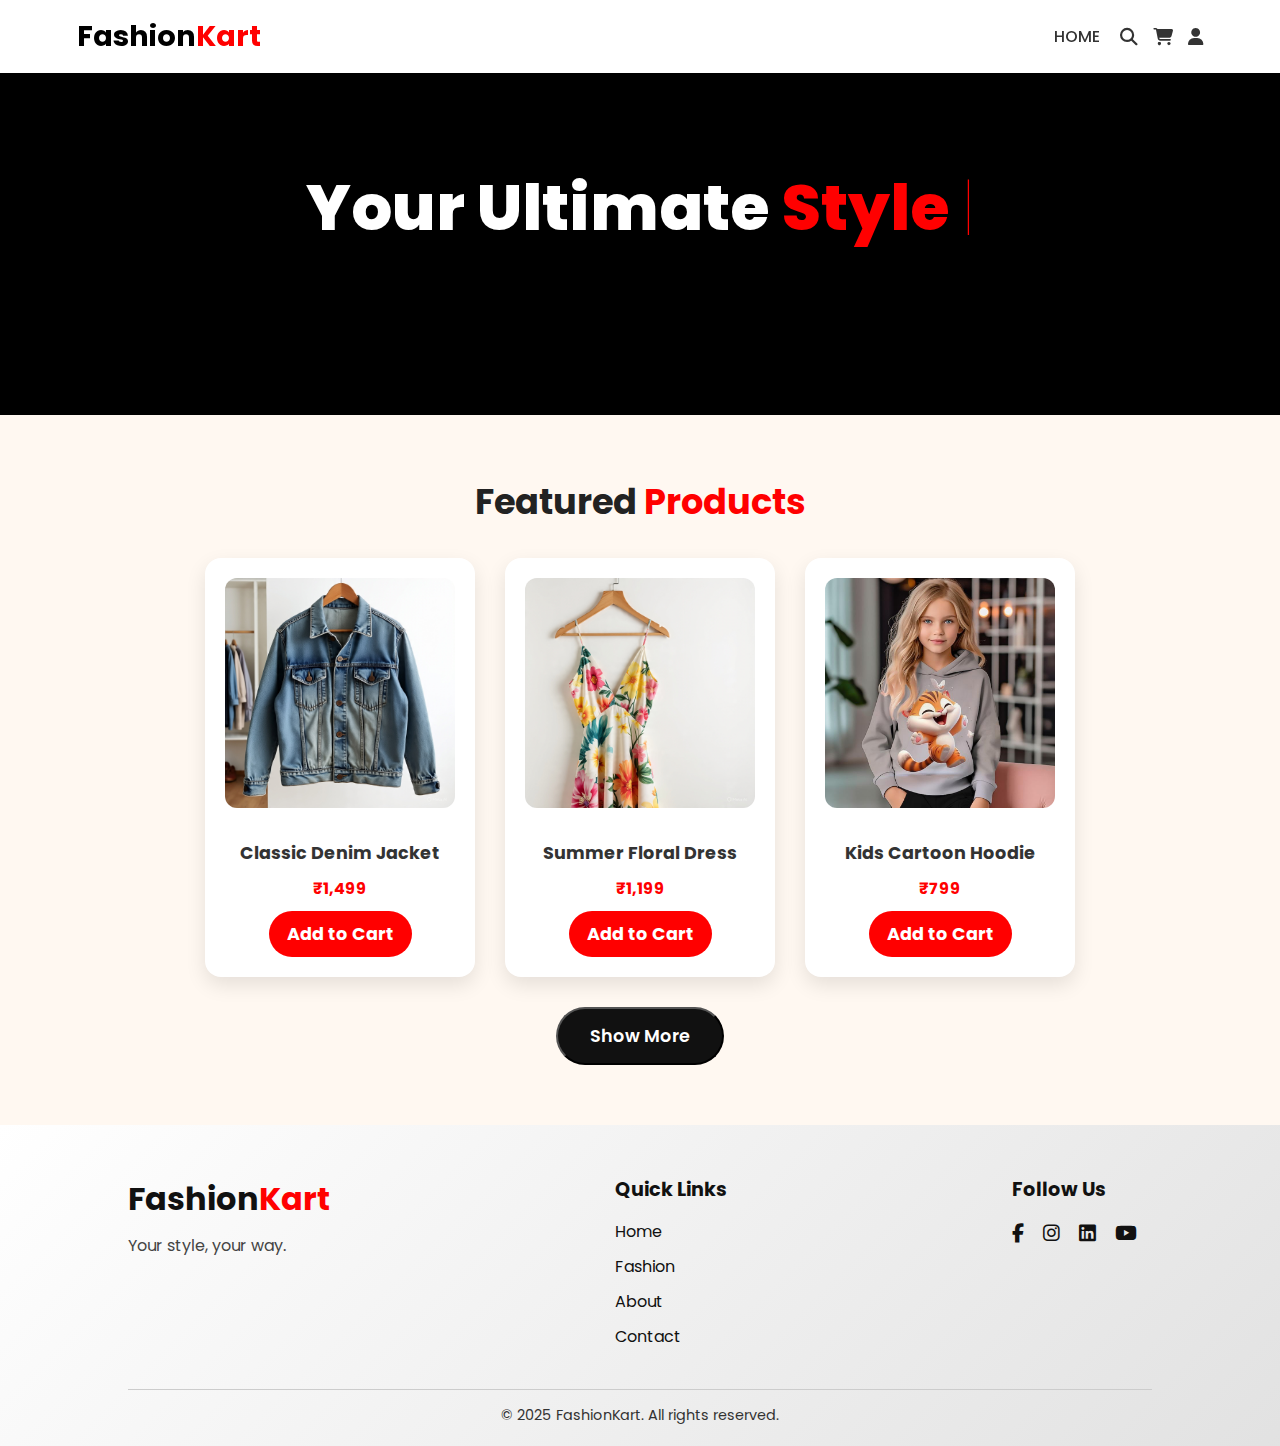
<file: kids.html>
<!DOCTYPE html>
<html lang="en">

<head>
  <meta charset="UTF-8">
  <meta name="viewport" content="width=device-width, initial-scale=1.0">
  <title>Category-Kids</title>
  <link rel="stylesheet" href="style.css">
  <link rel="preconnect" href="https://fonts.googleapis.com" />
  <link rel="preconnect" href="https://fonts.gstatic.com" crossorigin />
  <link href="https://fonts.googleapis.com/css2?family=Poppins:wght@400;600&display=swap" rel="stylesheet" />
  <link rel="stylesheet" href="https://cdnjs.cloudflare.com/ajax/libs/font-awesome/6.7.2/css/all.min.css"
    crossorigin="anonymous" referrerpolicy="no-referrer" />
</head>

<body>
  <!-- \\\\\\\\\\\\\\\\\\\\header\\\\\\\\\\\\\\\\\\\\\\\\\\\\\\\\\\\\\ -->
  <header>
    <nav class="navBar">
      <div class="logo">
        Fashion<span class="highlight">Kart</span>
      </div>

      <div class="hamburger" id="hamburger">
        <i class="fa-solid fa-bars"></i>
      </div>

      <div class="navItems" id="navItems">
        <ul>
          <li><a href="index.html">HOME</a></li>
          <!-- <li><a href="#">FASHION</a></li>
          <li><a href="#about">ABOUT</a></li>
          <li><a href="#contact">CONTACT</a></li> -->
        </ul>
        <div class="icons">
          <a href="#"><i class="fa-solid fa-magnifying-glass"></i></a>
          <a href="#"><i class="fa-solid fa-cart-shopping"></i></a>
          <a href="#"><i class="fa-solid fa-user"></i></a>
        </div>
      </div>



    </nav>
  </header>

  <div class="page2">

  
  <div class="page2">
    <h1>Your Ultimate <span class="highlight" id="typed-text"></span><span class="cursor">|</span></h1>
  </div>
</div>




<!-- Featured Products Section -->
<section class="products-section" id="product">
  <h2 class="section-title">Featured <span class="highlight">Products</span></h2>
  <div class="products-container">
    <!-- First Row -->
    <div class="product-card">
      <img src="images/jacket.jpg" alt="Product 1">
      <h3>Classic Denim Jacket</h3>
      <p class="price">₹1,499</p>
      <button class="btn">Add to Cart</button>
    </div>
    <div class="product-card">
      <img src="images/floral dress.jpg" alt="Product 2">
      <h3>Summer Floral Dress</h3>
      <p class="price">₹1,199</p>
      <button class="btn">Add to Cart</button>
    </div>
    <div class="product-card">
      <img src="images/hoodie.jpeg" alt="Product 3">
      <h3>Kids Cartoon Hoodie</h3>
      <p class="price">₹799</p>
      <button class="btn">Add to Cart</button>
    </div>

    <!-- Hidden Extra Products -->
    <div class="product-card extra-product hidden">
      <img src="images/shirt.jpg" alt="Product 4">
      <h3>Men’s Casual Shirt</h3>
      <p class="price">₹999</p>
      <button class="btn">Add to Cart</button>
    </div>
    <div class="product-card extra-product hidden">
      <img src="images/hand bag.jpg" alt="Product 5">
      <h3>Women’s Handbag</h3>
      <p class="price">₹1,899</p>
      <button class="btn">Add to Cart</button>
    </div>
    <div class="product-card extra-product hidden">
      <img src="images/track suit.jpg" alt="Product 6">
      <h3>Kids Track Suit</h3>
      <p class="price">₹849</p>
      <button class="btn">Add to Cart</button>
    </div>
    <div class="product-card extra-product hidden">
      <img src="images/track suit.jpg" alt="Product 6">
      <h3>Kids Track Suit</h3>
      <p class="price">₹849</p>
      <button class="btn">Add to Cart</button>
    </div>
    <div class="product-card extra-product hidden">
      <img src="images/track suit.jpg" alt="Product 6">
      <h3>Kids Track Suit</h3>
      <p class="price">₹849</p>
      <button class="btn">Add to Cart</button>
    </div>
  </div>

   <!-- Show More Button -->
  <div class="show-more-container">
    <button class="btn" id="showMoreBtn">Show More</button>
  </div>
</section>





  











<!-- this is footer for the website -->
 <footer class="footer">
  <div class="footer-container">
    <div class="footer-logo">
      <h2>Fashion<span class="highlight">Kart</span></h2>
      <p>Your style, your way.</p>
    </div>

    <div class="footer-links">
      <h3>Quick Links</h3>
      <ul>
        <li><a href="#">Home</a></li>
        <li><a href="#">Fashion</a></li>
        <li><a href="#">About</a></li>
        <li><a href="#">Contact</a></li>
      </ul>
    </div>

    <div class="footer-social">
      <h3>Follow Us</h3>
      <div class="social-icons">
        <a href="https://www.instagram.com/shine_it_uk?igsh=NGVlZG93OHN0bjhk"><i class="fa-brands fa-facebook-f"></i></a>
        <a href="https://www.instagram.com/shine_it_uk?igsh=NGVlZG93OHN0bjhk"><i class="fa-brands fa-instagram"></i></a>
        <a href="https://www.linkedin.com/in/ujjwal-kesharwani-4b2b10337?utm_source=share&utm_campaign=share_via&utm_content=profile&utm_medium=android_app"><i class="fa-brands fa-linkedin"></i></a>
        <a href="https://youtube.com/@artist_uk?si=6w11PHwt8Am4mYrt"><i class="fa-brands fa-youtube"></i></a>
      </div>
    </div>
  </div>

  <div class="footer-bottom">
    <p>&copy; 2025 FashionKart. All rights reserved.</p>
  </div>
</footer>





  <script src="script.js"></script>
  <script>
    const hamburger = document.getElementById('hamburger');
    const navItems = document.getElementById('navItems');
    hamburger.addEventListener('click', () => {
      navItems.classList.toggle('active');
    });
  </script>
</body>

</html>
</file>
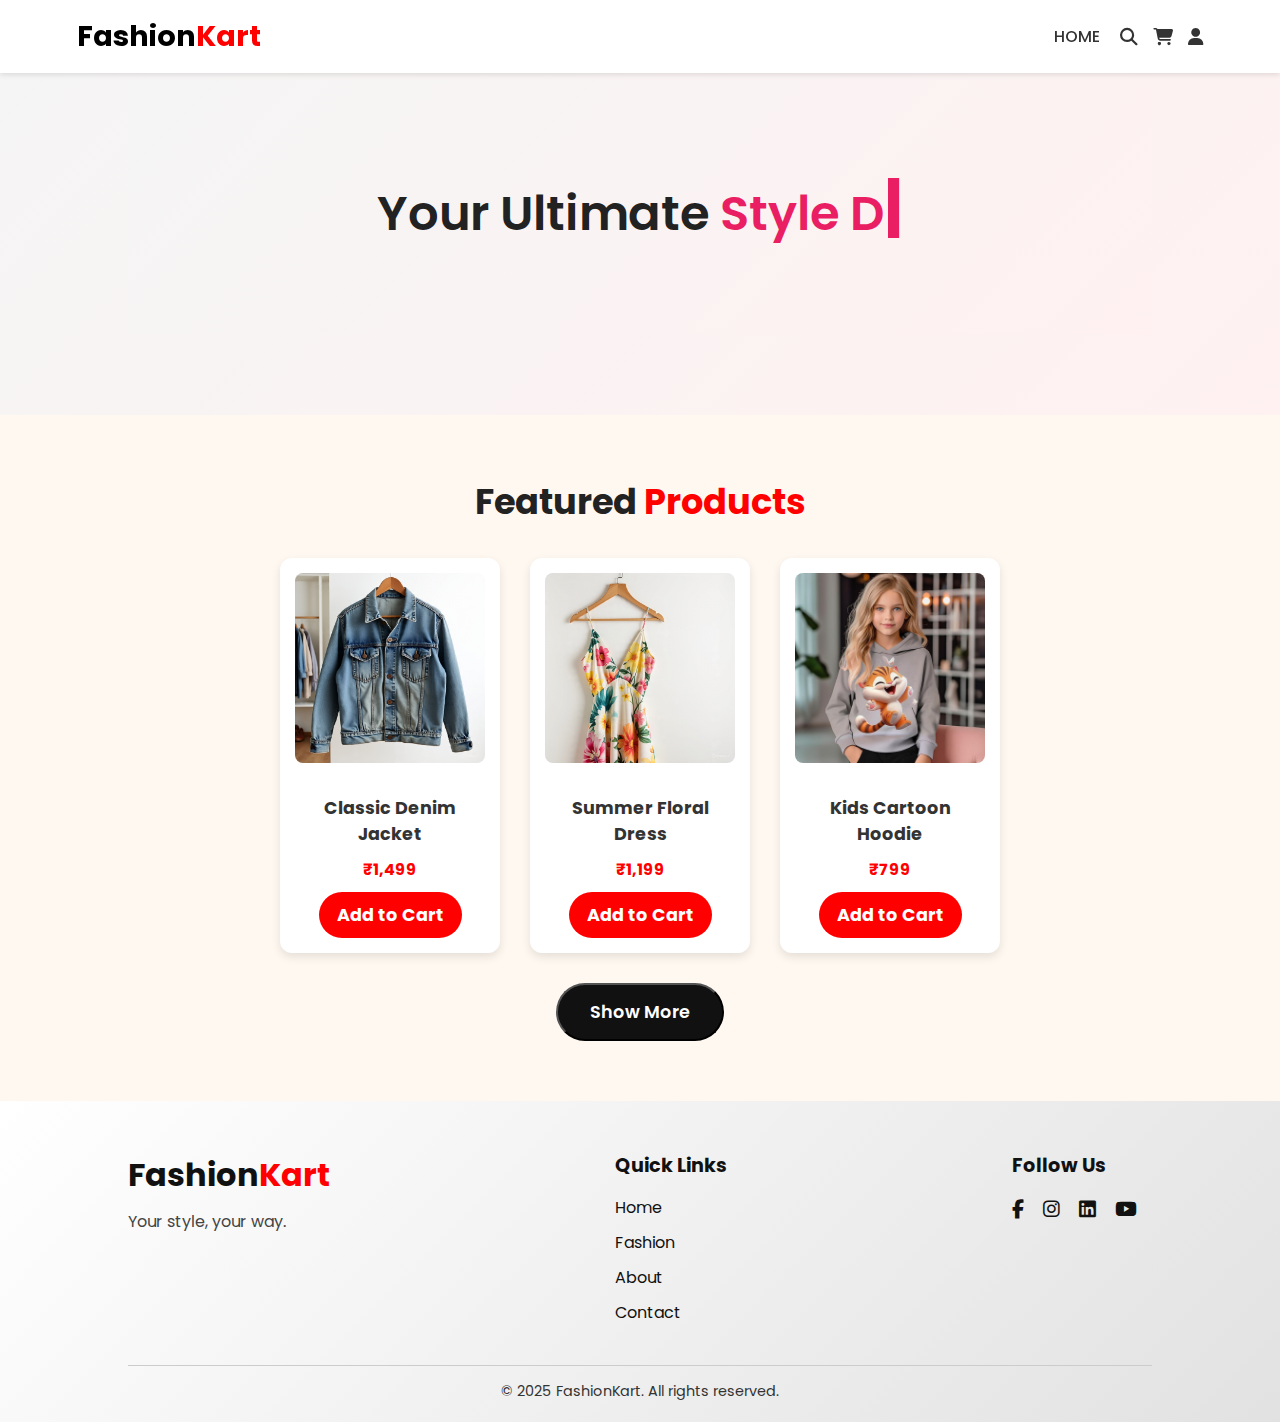
<file: men.html>
<!DOCTYPE html>
<html lang="en">

<head>
  <meta charset="UTF-8">
  <meta name="viewport" content="width=device-width, initial-scale=1.0">
  <title>Category-MEN</title>
  <link rel="stylesheet" href="style.css" />
  <link rel="preconnect" href="https://fonts.googleapis.com" />
  <link rel="preconnect" href="https://fonts.gstatic.com" crossorigin />
  <link href="https://fonts.googleapis.com/css2?family=Poppins:wght@400;600&display=swap" rel="stylesheet" />
  <link rel="stylesheet" href="https://cdnjs.cloudflare.com/ajax/libs/font-awesome/6.7.2/css/all.min.css"
    crossorigin="anonymous" referrerpolicy="no-referrer" />
<link rel="stylesheet" href="explore.modue.css">

</head>

<body>
  <!-- \\\\\\\\\\\\\\\\\\\\header\\\\\\\\\\\\\\\\\\\\\\\\\\\\\\\\\\\\\ -->
  <header>
    <nav class="navBar">
      <div class="logo">
        Fashion<span class="highlight">Kart</span>
      </div>

      <div class="hamburger" id="hamburger">
        <i class="fa-solid fa-bars"></i>
      </div>

      <div class="navItems" id="navItems">
        <ul>
          <li><a href="index.html">HOME</a></li>
          <!-- <><a href="#">FASHION</a></ -->
        </ul>
        <div class="icons">
          <a href="#"><i class="fa-solid fa-magnifying-glass"></i></a>
          <a href="#"><i class="fa-solid fa-cart-shopping"></i></a>
          <a href="#"><i class="fa-solid fa-user"></i></a>
        </div>
      </div>
    </nav>
  </header>





<div class="page2">

  
  <div class="page2">
    <h1>Your Ultimate <span class="highlight" id="typed-text"></span><span class="cursor">|</span></h1>
  </div>
</div>




<!-- Featured Products Section -->
<section class="products-section" id="product">
  <h2 class="section-title">Featured <span class="highlight">Products</span></h2>
  <div class="products-container">
    <!-- First Row -->
    <div class="product-card">
      <img src="images/jacket.jpg" alt="Product 1">
      <h3>Classic Denim Jacket</h3>
      <p class="price">₹1,499</p>
      <button class="btn">Add to Cart</button>
    </div>
    <div class="product-card">
      <img src="images/floral dress.jpg" alt="Product 2">
      <h3>Summer Floral Dress</h3>
      <p class="price">₹1,199</p>
      <button class="btn">Add to Cart</button>
    </div>
    <div class="product-card">
      <img src="images/hoodie.jpeg" alt="Product 3">
      <h3>Kids Cartoon Hoodie</h3>
      <p class="price">₹799</p>
      <button class="btn">Add to Cart</button>
    </div>

    <!-- Hidden Extra Products -->
    <div class="product-card extra-product hidden">
      <img src="images/shirt.jpg" alt="Product 4">
      <h3>Men’s Casual Shirt</h3>
      <p class="price">₹999</p>
      <button class="btn">Add to Cart</button>
    </div>
    <div class="product-card extra-product hidden">
      <img src="images/hand bag.jpg" alt="Product 5">
      <h3>Women’s Handbag</h3>
      <p class="price">₹1,899</p>
      <button class="btn">Add to Cart</button>
    </div>
    <div class="product-card extra-product hidden">
      <img src="images/track suit.jpg" alt="Product 6">
      <h3>Kids Track Suit</h3>
      <p class="price">₹849</p>
      <button class="btn">Add to Cart</button>
    </div>
  </div>

  <!-- Show More Button -->
  <div class="show-more-container">
    <button class="btn" id="showMoreBtn">Show More</button>
  </div>
</section>








<!-- this is footer for the website -->
 <footer class="footer">
  <div class="footer-container">
    <div class="footer-logo">
      <h2>Fashion<span class="highlight">Kart</span></h2>
      <p>Your style, your way.</p>
    </div>

    <div class="footer-links">
      <h3>Quick Links</h3>
      <ul>
        <li><a href="#">Home</a></li>
        <li><a href="#">Fashion</a></li>
        <li><a href="#">About</a></li>
        <li><a href="#">Contact</a></li>
      </ul>
    </div>

    <div class="footer-social">
      <h3>Follow Us</h3>
      <div class="social-icons">
        <a href="https://www.instagram.com/shine_it_uk?igsh=NGVlZG93OHN0bjhk"><i class="fa-brands fa-facebook-f"></i></a>
        <a href="https://www.instagram.com/shine_it_uk?igsh=NGVlZG93OHN0bjhk"><i class="fa-brands fa-instagram"></i></a>
        <a href="https://www.linkedin.com/in/ujjwal-kesharwani-4b2b10337?utm_source=share&utm_campaign=share_via&utm_content=profile&utm_medium=android_app"><i class="fa-brands fa-linkedin"></i></a>
        <a href="https://youtube.com/@artist_uk?si=6w11PHwt8Am4mYrt"><i class="fa-brands fa-youtube"></i></a>
      </div>
    </div>
  </div>

  <div class="footer-bottom">
    <p>&copy; 2025 FashionKart. All rights reserved.</p>
  </div>
</footer>






  <script src="script.js"></script>
  <script>
    const hamburger = document.getElementById('hamburger');
    const navItems = document.getElementById('navItems');
    hamburger.addEventListener('click', () => {
      navItems.classList.toggle('active');
    });
  </script>
</body>

</html>
</file>
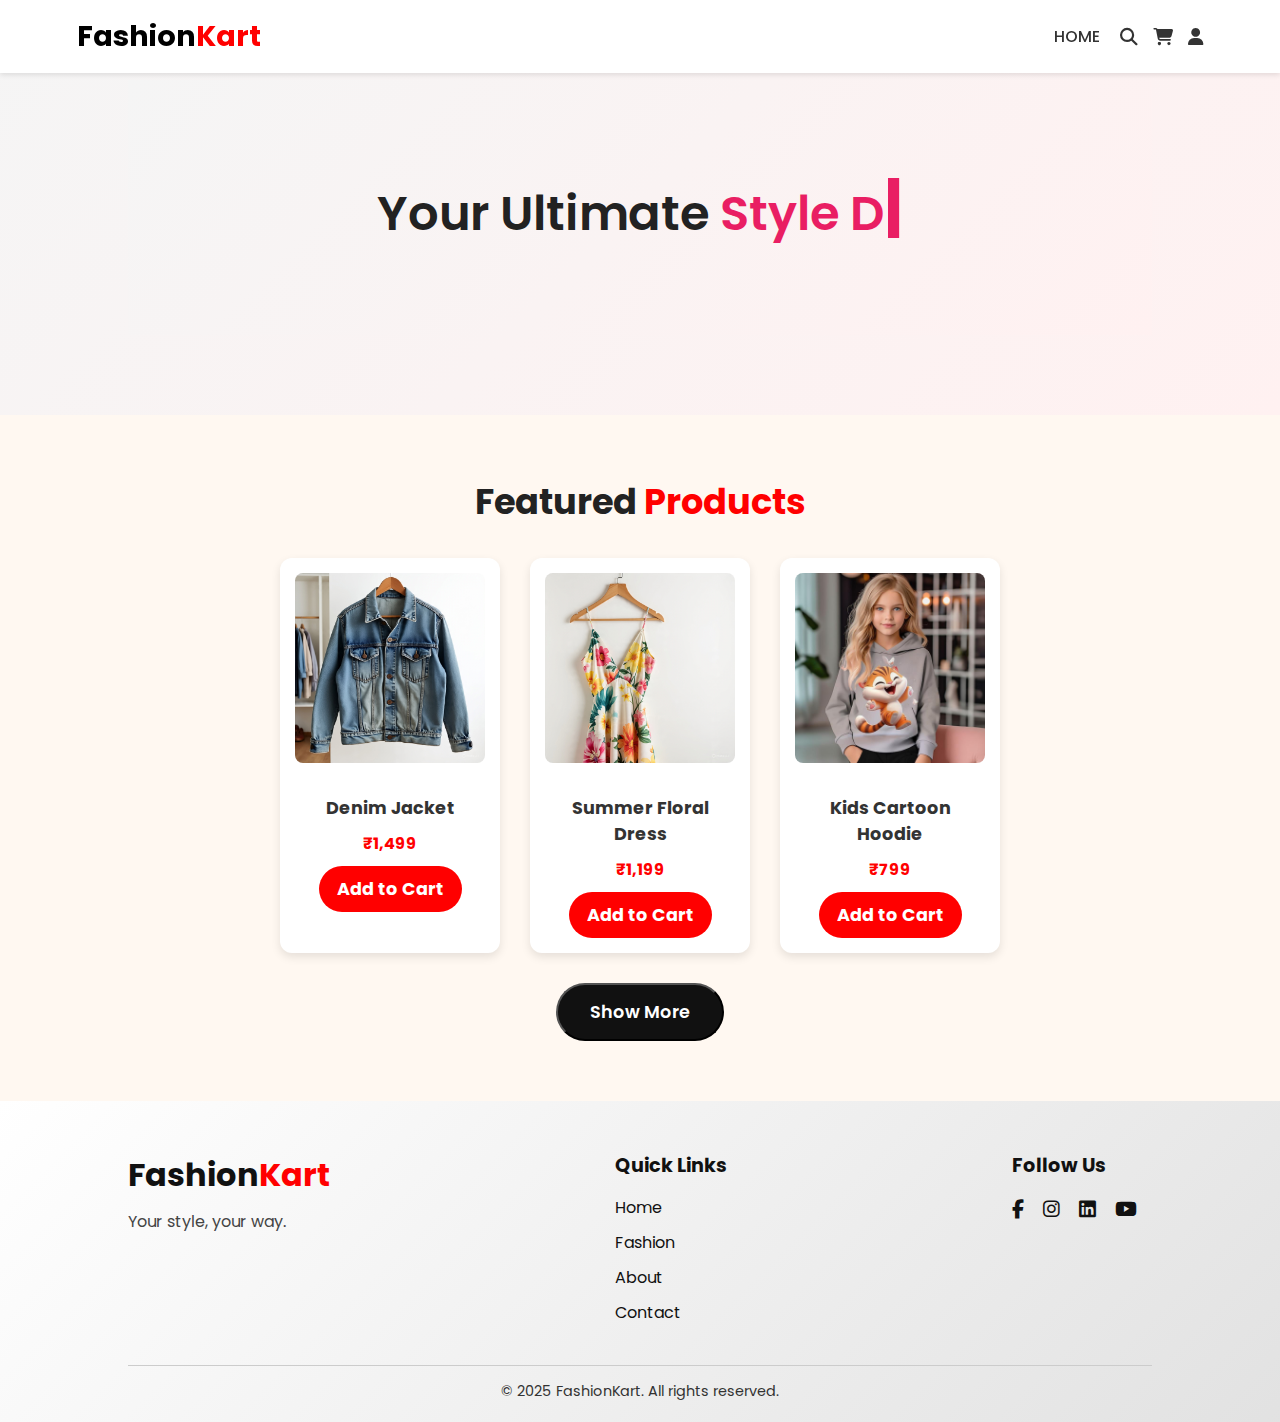
<file: women.html>
<!DOCTYPE html>
<html lang="en">

<head>
  <meta charset="UTF-8">
  <meta name="viewport" content="width=device-width, initial-scale=1.0">
  <title>Category-MEN</title>
  <link rel="stylesheet" href="style.css" />
  <link rel="preconnect" href="https://fonts.googleapis.com" />
  <link rel="preconnect" href="https://fonts.gstatic.com" crossorigin />
  <link href="https://fonts.googleapis.com/css2?family=Poppins:wght@400;600&display=swap" rel="stylesheet" />
  <link rel="stylesheet" href="https://cdnjs.cloudflare.com/ajax/libs/font-awesome/6.7.2/css/all.min.css"
    crossorigin="anonymous" referrerpolicy="no-referrer" />
<link rel="stylesheet" href="explore.modue.css">

</head>

<body>
  <!-- \\\\\\\\\\\\\\\\\\\\header\\\\\\\\\\\\\\\\\\\\\\\\\\\\\\\\\\\\\ -->
  <header>
    <nav class="navBar">
      <div class="logo">
        Fashion<span class="highlight">Kart</span>
      </div>

      <div class="hamburger" id="hamburger">
        <i class="fa-solid fa-bars"></i>
      </div>

      <div class="navItems" id="navItems">
        <ul>
          <li><a href="index.html">HOME</a></li>
          <!-- <><a href="#">FASHION</a></ -->
        </ul>
        <div class="icons">
          <a href="#"><i class="fa-solid fa-magnifying-glass"></i></a>
          <a href="#"><i class="fa-solid fa-cart-shopping"></i></a>
          <a href="#"><i class="fa-solid fa-user"></i></a>
        </div>
      </div>
    </nav>
  </header>





<div class="page2">

  
  <div class="page2">
    <h1>Your Ultimate <span class="highlight" id="typed-text"></span><span class="cursor">|</span></h1>
  </div>
</div>




<!-- Featured Products Section -->
<section class="products-section" id="product">
  <h2 class="section-title">Featured <span class="highlight">Products</span></h2>
  <div class="products-container">
    <!-- First Row -->
    <div class="product-card">
      <img src="images/jacket.jpg" alt="Product 1">
      <h3>Denim Jacket</h3>
      <p class="price">₹1,499</p>
      <button class="btn">Add to Cart</button>
    </div>
    <div class="product-card">
      <img src="images/floral dress.jpg" alt="Product 2">
      <h3>Summer Floral Dress</h3>
      <p class="price">₹1,199</p>
      <button class="btn">Add to Cart</button>
    </div>
    <div class="product-card">
      <img src="images/hoodie.jpeg" alt="Product 3">
      <h3>Kids Cartoon Hoodie</h3>
      <p class="price">₹799</p>
      <button class="btn">Add to Cart</button>
    </div>

    <!-- Hidden Extra Products -->
    <div class="product-card extra-product hidden">
      <img src="images/shirt.jpg" alt="Product 4">
      <h3>Men’s Casual Shirt</h3>
      <p class="price">₹999</p>
      <button class="btn">Add to Cart</button>
    </div>
    <div class="product-card extra-product hidden">
      <img src="images/hand bag.jpg" alt="Product 5">
      <h3>Women’s Handbag</h3>
      <p class="price">₹1,899</p>
      <button class="btn">Add to Cart</button>
    </div>
    <div class="product-card extra-product hidden">
      <img src="images/track suit.jpg" alt="Product 6">
      <h3>Kids Track Suit</h3>
      <p class="price">₹849</p>
      <button class="btn">Add to Cart</button>
    </div>
  </div>

  <!-- Show More Button -->
  <div class="show-more-container">
    <button class="btn" id="showMoreBtn">Show More</button>
  </div>
</section>








<!-- this is footer for the website -->
 <footer class="footer">
  <div class="footer-container">
    <div class="footer-logo">
      <h2>Fashion<span class="highlight">Kart</span></h2>
      <p>Your style, your way.</p>
    </div>

    <div class="footer-links">
      <h3>Quick Links</h3>
      <ul>
        <li><a href="#">Home</a></li>
        <li><a href="#">Fashion</a></li>
        <li><a href="#">About</a></li>
        <li><a href="#">Contact</a></li>
      </ul>
    </div>

    <div class="footer-social">
      <h3>Follow Us</h3>
      <div class="social-icons">
        <a href="https://www.instagram.com/shine_it_uk?igsh=NGVlZG93OHN0bjhk"><i class="fa-brands fa-facebook-f"></i></a>
        <a href="https://www.instagram.com/shine_it_uk?igsh=NGVlZG93OHN0bjhk"><i class="fa-brands fa-instagram"></i></a>
        <a href="https://www.linkedin.com/in/ujjwal-kesharwani-4b2b10337?utm_source=share&utm_campaign=share_via&utm_content=profile&utm_medium=android_app"><i class="fa-brands fa-linkedin"></i></a>
        <a href="https://youtube.com/@artist_uk?si=6w11PHwt8Am4mYrt"><i class="fa-brands fa-youtube"></i></a>
      </div>
    </div>
  </div>

  <div class="footer-bottom">
    <p>&copy; 2025 FashionKart. All rights reserved.</p>
  </div>
</footer>






  <script src="script.js"></script>
  <script>
    const hamburger = document.getElementById('hamburger');
    const navItems = document.getElementById('navItems');
    hamburger.addEventListener('click', () => {
      navItems.classList.toggle('active');
    });
  </script>
</body>

</html>
</file>
<file: style.css>
* {
  margin: 0;
  padding: 0;
  box-sizing: border-box;
  font-family: 'Poppins', sans-serif;
}

html {
  scroll-behavior: smooth;
}


body {
  background-color: #fff;
}


.navBar {
  display: flex;
  justify-content: space-between;
  align-items: center;
  padding: 15px 6vw;
  background-color: #ffffff;
  position: fixed;
  top: 0;
  left: 0;
  width: 100%;
  z-index: 1000;
  box-shadow: 0 2px 5px rgba(0, 0, 0, 0.1);
}

.logo {
  font-size: 1.8rem;
  font-weight: bold;
}

.highlight {
  color: red;
}

.navItems {
  display: flex;
  align-items: center;
  gap: 20px;
}

.navItems ul {
  display: flex;
  list-style: none;
  gap: 25px;
}

.navItems ul li a {
  text-decoration: none;
  color: #333;
  font-weight: 500;
  transition: color 0.3s;
}

.navItems ul li a:hover,
.navItems ul li a:active {
  color: red;
}

.icons {
  display: flex;
  gap: 15px;
}

.icons a {
  color: #333;
  font-size: 1.1rem;
  transition: color 0.3s;
}

.icons a:hover {
  color: red;
}

.hamburger {
  display: none;
  font-size: 1.5rem;
  cursor: pointer;
}

/* Responsive Nav */
@media (max-width: 768px) {
  .navItems {
    position: absolute;
    top: 65px;
    right: 6vw;
    background-color: #fff;
    flex-direction: column;
    padding: 20px;
    border-radius: 10px;
    gap: 15px;
    box-shadow: 0 0 10px rgba(0, 0, 0, 0.1);
    display: none;
  }

  .navItems.active {
    display: flex;
  }

  .navItems ul {
    flex-direction: column;
    gap: 10px;
  }

  .hamburger {
    display: block;
  }
}

/* Hero Section */
.hero {
  position: relative;
  margin-top: 5vh;
  width: 100%;
  min-height: 70vh;
  background: linear-gradient(135deg, #ffffff, #d3d3d3, #8b0000);
  background-size: 300% 300%;
  animation: gradientShift 10s ease infinite;
  display: flex;
  flex-direction: column;
  justify-content: center;
  align-items: center;
  padding: 60px 6vw 20px;
}

@keyframes gradientShift {
  0% {
    background-position: 0% 50%;
  }
  50% {
    background-position: 100% 50%;
  }
  100% {
    background-position: 0% 50%;
  }
}

.hero-container {
  display: flex;
  align-items: center;
  justify-content: space-between;
  flex-wrap: wrap;
  gap: 40px;
  max-width: 1200px;
  width: 100%;
}

.hero-content {
  flex: 1;
  min-width: 280px;
  max-width: 500px;
  color: #111;
}

.hero-content h1 {
  font-size: 4rem;
  font-weight: 800;
  margin-bottom: 20px;
}

.hero-content p {
  font-size: 1.2rem;
  margin-bottom: 30px;
}

.btn {
  /* margin-left: 10vw; */
  display: inline-block;
  padding: 14px 32px;
  font-size: 1.1rem;
  font-weight: 600;
  color: #fff;
  background-color: #111;
  border-radius: 30px;
  text-decoration: none;
  transition: background-color 0.3s ease;
}

.btn:hover {
  background-color: red;
}

.left-page1 {
  flex: 1;
  min-width: 250px;
  text-align: center;
  margin-top: 20px;
}

.left-page1 img {
  margin-left: 7vw;
  width: 90%;
  max-width: 400px;
  height: auto;
  border-radius: 20px;
}

/* Responsive Hero */
@media (max-width: 768px) {
  .hero-container {
    flex-direction: column;
    text-align: center;
  }

  .hero-content h1 {
    font-size: 2.2rem;
  }

  .hero-content p {
    font-size: 1rem;
  }

  .btn {
    margin-left: 0;
  }
}


/* page2 starts from here /////////////////////////////////////// */


.page2 {
  padding: 80px 6vw;
  background-color: #000000;
  text-align: center;
}

.page2 h1 {
  font-size: 4rem;
  font-weight: 800;
  color: #ffffff;
}

.highlight {
  color: red;
}

.cursor {
  display: inline-block;
  font-weight: 100;
  font-size: 4rem;
  color: red;
  animation: blink 0.7s steps(1) infinite;
}

@keyframes blink {
  0%, 100% {
    opacity: 1;
  }
  50% {
    opacity: 0;
  }
}

@media (max-width: 768px) {
  .page2 h1, .cursor {
    font-size: 2.2rem;
  }
}


/* ////////////////////////page 3\\\\\\\\\\\\\\\\\\\\\\\\\\\\\\\\\\\\\\ */
/* ==== Shop by Category Section ==== */
.category-section {
  padding: 60px 10vw;
  background: linear-gradient(135deg, #ffffff, #d3d3d3, #8b0000);
  background-size: 300% 300%;
  animation: gradientShift 10s ease infinite;
  text-align: center;
}

.section-title {
  font-size: 2.5rem;
  font-weight: 700;
  color: #111;
  margin-bottom: 40px;
}

.card-container {
  display: flex;
  justify-content: center;
  flex-wrap: wrap;
  gap: 30px;
}

.card {
  /* background-color: #fff; */
  border-radius: 20px;
  overflow: hidden;
  box-shadow: 0 8px 20px rgba(0, 0, 0, 0.1);
  width: 300px;
  transition: transform 0.3s ease, box-shadow 0.3s ease;
  display: flex;
  flex-direction: column;
  align-items: center;
  text-align: center;
  padding-bottom: 20px;
}

.card:hover {
  transform: translateY(-10px);
  box-shadow: 0 10px 30px rgba(0, 0, 0, 0.15);
}

/* .card img {
  width: 100%;
  height: 220px;
  object-fit: cover;
  border-top-left-radius: 20px;
  border-top-right-radius: 20px;
} */

.card img {
  width: 100%;
  height: 400px;
  object-fit: cover;           /* 🔥 ensures image covers without stretching */
  object-position: center;     /* 🔁 keeps image centered */
  display: block;
  border-top-left-radius: 20px;
  border-top-right-radius: 20px;
}




.card h3 {
  font-size: 1.5rem;
  margin: 16px 0 10px;
  color: #111;
}

.card p {
  color: #555;
  font-size: 1rem;
  padding: 0 20px;
  margin-bottom: 20px;
}

/* Button centered and bold */
.card .btn {
  display: inline-block;
  padding: 12px 28px;
  font-size: 1rem;
  font-weight: 600;
  color: #fff;
  background-color: #111;
  border-radius: 30px;
  text-decoration: none;
  transition: background-color 0.3s ease;
  margin-top: auto; /* ensures spacing is even if needed */
}

.card .btn:hover {
  background-color: red;
}

/* Responsive */
@media (max-width: 900px) {
  .card-container {
    flex-direction: column;
    align-items: center;
  }

  .card {
    width: 100%;
    max-width: 320px;
  }
}


/* ////////////////////////////////////////////////product section\\\\\\\\\\\\\\\\\\\\\\\\\\\\\\\\\\\\\\\\\\\\\\\\\ */

.products-section {
  padding: 60px 10vw;
  background-color: #fff8f1;
  text-align: center;
}

.products-section .section-title {
  font-size: 2.2rem;
  margin-bottom: 30px;
  color: #222;
}

.products-container {
  display: flex;
  gap: 30px;
  flex-wrap: wrap;
  justify-content: center;
}

.product-card {
  background: #fff;
  border-radius: 16px;
  padding: 20px;
  max-width: 280px;
  box-shadow: 0 8px 20px rgba(0, 0, 0, 0.1);
  transition: 0.3s ease;
}

.product-card:hover {
  transform: translateY(-5px);
}

.product-card img {
  width: 100%;
  height: 230px;
  object-fit: cover;
  border-radius: 12px;
  margin-bottom: 15px;
}

.product-card h3 {
  font-size: 1.1rem;
  color: #333;
  margin: 10px 0;
}

.product-card .price {
  font-weight: bold;
  color: red;
  margin-bottom: 10px;
}

.product-card .btn {
  background-color: red;
  color: white;
  padding: 10px 18px;
  border-radius: 30px;
  text-decoration: none;
  font-weight: bold;
  border: none;
  cursor: pointer;
}

.product-card .btn:hover {
  background-color: red;
}

.extra-product.hidden {
  display: none;
}

.show-more-container {
  margin-top: 30px;
  text-align: center;
}




/* \\\\\\\\\\\\\\\\\\\\\\\\\\\\\\\\\\\\\\\\\\\\\\\about section//////////////////////////////////////////// */

/* ==== About Section ==== */
/* .about-section {
  padding: 60px 10vw;
  background: linear-gradient(135deg, #ffffff, #d3d3d3, #ffb770);
  background-size: 300% 300%;
  animation: gradientShift 10s ease infinite;
}

.about-container {
  display: flex;
  align-items: center;
  justify-content: space-between;
  flex-wrap: wrap;
  gap: 40px;
}

.about-image {
  flex: 1;
  min-width: 280px;
  text-align: center;
}

.about-image img {
  width: 100%;
  max-width: 450px;
  border-radius: 20px;
  object-fit: cover;
}

.about-text {
  flex: 1;
  min-width: 280px;
  color: #111;
}

.about-text h2 {
  font-size: 2.5rem;
  margin-bottom: 20px;
  font-weight: 700;
}

.about-text .highlight {
  color: red;
}

.about-text p {
  font-size: 1.1rem;
  margin-bottom: 20px;
  line-height: 1.6;
  color: #333;
}

/* Responsive 
@media (max-width: 768px) {
  .about-container {
    flex-direction: column;
    text-align: center;
  }

  .about-text h2 {
    font-size: 2rem;
  }

  .about-text p {
    font-size: 1rem;
  }
}*/





/* new about page css */

.about-section {
  position: relative;
  padding: 60px 10vw;
  background: radial-gradient(circle at top left, #fff6e5, #ffe0c3, #ffd1d1);
  overflow: hidden;
}

/* Optional: Add a soft pattern or noise texture */
.about-section::before {
  content: "";
  position: absolute;
  top: 0;
  left: 0;
  width: 100%;
  height: 100%;
  background-image: url('https://www.transparenttextures.com/patterns/gplay.png'); /* replace with your own texture if desired */
  opacity: 0.07;
  pointer-events: none;
}

/* About Container */
.about-container {
  display: flex;
  align-items: center;
  justify-content: space-between;
  flex-wrap: wrap;
  gap: 40px;
  position: relative;
  z-index: 1;
  background: rgba(255, 255, 255, 0.6);
  border-radius: 20px;
  padding: 40px;
  box-shadow: 0 8px 24px rgba(0, 0, 0, 0.1);
  backdrop-filter: blur(8px);
}

/* Image */
.about-image {
  flex: 1;
  min-width: 280px;
  text-align: center;
}

.about-image img {
  width: 100%;
  max-width: 450px;
  border-radius: 20px;
  object-fit: cover;
}

/* Text */
.about-text {
  flex: 1;
  min-width: 280px;
  color: #111;
}

.about-text h2 {
  font-size: 2.5rem;
  margin-bottom: 20px;
  font-weight: 700;
}

.about-text .highlight {
  color: #ff4d4d;
}

.about-text p {
  font-size: 1.1rem;
  margin-bottom: 20px;
  line-height: 1.6;
  color: #333;
}

/* Responsive */
@media (max-width: 768px) {
  .about-container {
    flex-direction: column;
    text-align: center;
  }

  .about-text h2 {
    font-size: 2rem;
  }

  .about-text p {
    font-size: 1rem;
  }
}



/* \\\\\\\\\\\\\\\\\\\\\\\\\\\\\\\\\\\\\\\\\\\\\\\contact us section//////////////////////////////////////////// */

/* ==== Contact Section ==== */
.contact-section {
  padding: 60px 10vw;
  background: linear-gradient(135deg, #ffffff, #d3d3d3, #ffc7ce);
  background-size: 300% 300%;
  animation: gradientShift 10s ease infinite;
  color: #111;
  font-family: 'Poppins', sans-serif;
}

.contact-container {
    display: flex;
  align-items: center;
  justify-content: space-between;
  flex-wrap: wrap;
  gap: 40px;
  position: relative;
  z-index: 1;
  background: rgba(255, 255, 255, 0.6);
  border-radius: 20px;
  padding: 40px;
  box-shadow: 0 8px 24px rgba(0, 0, 0, 0.1);
  backdrop-filter: blur(8px);

}

.contact-info {
  flex: 1;
  min-width: 280px;
}

.contact-info h2 {
  font-size: 2.5rem;
  margin-bottom: 20px;
}

.contact-info .highlight {
  color: red;
}

.contact-info p {
  font-size: 1.1rem;
  margin-bottom: 20px;
  line-height: 1.6;
}

.contact-info ul {
  list-style: none;
  padding: 0;
  color: #333;
}

.contact-info ul li {
  margin-bottom: 12px;
  font-size: 1rem;
}

.contact-info ul li i {
  margin-right: 10px;
  color: red;
}

.contact-form {
  flex: 1;
  min-width: 280px;
}

.contact-form form {
  display: flex;
  flex-direction: column;
  gap: 20px;
}

.contact-form input,
.contact-form textarea {
  padding: 12px 16px;
  font-size: 1rem;
  border: 1px solid #ccc;
  border-radius: 10px;
  resize: none;
}

.contact-form input:focus,
.contact-form textarea:focus {
  outline: none;
  border-color: red;
}

.contact-form .btn {
  background-color: #111;
  color: #fff;
  padding: 12px;
  border: none;
  border-radius: 30px;
  font-weight: 600;
  cursor: pointer;
  transition: background-color 0.3s ease;
}

.contact-form .btn:hover {
  background-color: red;
}

/* Responsive */
@media (max-width: 768px) {
  .contact-container {
    flex-direction: column;
    text-align: center;
  }

  .contact-info,
  .contact-form {
    width: 100%;
  }

  .contact-form form {
    align-items: center;
  }

  .contact-form input,
  .contact-form textarea {
    width: 100%;
  }
}


/* \\\\\\\\\\\\\\\\\\\\\\\\\\\\\\\\\\\\\\\\\\\\\\\slogans section//////////////////////////////////////////// */



.slogan-section {
  background-color: #1a1a1a;
  padding: 60px 10vw;
  text-align: center;
  color: #fff;
  font-family: 'Poppins', sans-serif;
}

.slogan-section h1 {
  font-size: 3.5rem;
  font-weight: 600;
  line-height: 1.3;
  margin: 0 auto;
  max-width: 800px;
}

.slogan-section .quote {
  display: block;
  margin-bottom: 10px;
}

.slogan-section .highlight {
  color: #e91e1e;
  padding-bottom: 5px;
}

/* ✅ Responsive Media Queries */
@media (max-width: 992px) {
  .slogan-section h1 {
    font-size: 2.8rem;
  }
}

@media (max-width: 768px) {
  .slogan-section h1 {
    font-size: 2.2rem;
  }
}

@media (max-width: 480px) {
  .slogan-section h1 {
    font-size: 1.8rem;
  }
}



/* \\\\\\\\\\\\\\\\\\\\\\\\\\\\\\\\\\\\\\\\\\\\\\\footer section//////////////////////////////////////////// */

/* ==== Footer ==== */
.footer {
  background: linear-gradient(135deg, #ffffff, #d3d3d3, #fcff38);
  background-size: 300% 300%;
  /* animation: gradientShift 10s ease infinite; */
  color: #111;
  padding: 50px 10vw 20px;
}

.footer-container {
  display: flex;
  justify-content: space-between;
  flex-wrap: wrap;
  gap: 40px;
  margin-bottom: 30px;
}

.footer-logo h2 {
  font-size: 2rem;
  font-weight: 700;
}

.footer-logo p {
  font-size: 1rem;
  margin-top: 10px;
  color: #444;
}

.footer-links h3,
.footer-social h3 {
  font-size: 1.2rem;
  margin-bottom: 15px;
}

.footer-links ul {
  list-style: none;
  padding: 0;
}

.footer-links ul li {
  margin-bottom: 10px;
}

.footer-links ul li a {
  color: #111;
  text-decoration: none;
  transition: color 0.3s ease;
}

.footer-links ul li a:hover {
  color: red;
}

.social-icons a {
  margin-right: 15px;
  color: #111;
  font-size: 1.2rem;
  transition: color 0.3s ease;
}

.social-icons a:hover {
  color: red;
}

.footer-bottom {
  text-align: center;
  border-top: 1px solid #ccc;
  padding-top: 15px;
  font-size: 0.9rem;
  color: #333;
}

/* Responsive */
@media (max-width: 768px) {
  .footer-container {
    flex-direction: column;
    text-align: center;
    align-items: center;
  }

  .footer-logo h2 {
    font-size: 1.6rem;
  }

  .footer-links h3,
  .footer-social h3 {
    font-size: 1rem;
  }
}

/* \\\\\\\\\\\\\\\\\\\\\\\\\\\\\\\\\\\\\\\\\\\\\\\footer section//////////////////////////////////////////// */

/* \\\\\\\\\\\\\\\\\\\\\\\\\\\\\\\\\\\\\\\\\\\\\\\footer section//////////////////////////////////////////// */



/*    search btn css */
/* Search Box */
.search-box {
  position: fixed;
  top: 80px;
  right: 20px;
  background: white;
  border: 1px solid #ccc;
  padding: 10px 20px;
  border-radius: 8px;
  z-index: 999;
  box-shadow: 0 0 10px rgba(0, 0, 0, 0.1);
}
.search-box input {
  padding: 8px;
  border: 1px solid #ccc;
  border-radius: 4px;
}
.search-box button {
  margin-left: 8px;
}

/* Login Popup */
.login-popup {
  position: fixed;
  top: 0;
  left: 0;
  width: 100%;
  height: 100%;
  background-color: rgba(0, 0, 0, 0.6);
  display: flex;
  align-items: center;
  justify-content: center;
  z-index: 999;
}
.login-form {
  background-color: white;
  padding: 30px;
  border-radius: 10px;
  width: 300px;
  text-align: center;
}
.login-form input {
  width: 100%;
  margin-bottom: 15px;
  padding: 10px;
  border-radius: 6px;
  border: 1px solid #ccc;
}
.login-form .close-btn {
  color: red;
  cursor: pointer;
  margin-top: 10px;
}

/* Hide Elements */
.hidden {
  display: none;
}
</file>
<file: explore.modue.css>
.page2 {
  background: linear-gradient(135deg, #f5f5f5, #fff1f1);
  padding: 80px 10vw;
  text-align: center;
}

.page2 h1 {
  font-size: 3rem;
  font-weight: 600;
  font-family: 'Poppins', sans-serif;
  color: #222;
}

.page2 .highlight {
  color: #e91e63;
}

.page2 .cursor {
  display: inline-block;
  animation: blink 0.8s infinite;
  font-weight: bold;
  color: #e91e63;
}

/* Cursor blinking effect */
@keyframes blink {
  0%, 100% { opacity: 1; }
  50% { opacity: 0; }
}

/* ✅ Responsive Media Queries */
@media (max-width: 768px) {
  .page2 {
    padding: 100px 5vw;
  }

  .page2 h1 {
    font-size: 2.2rem;
    line-height: 1.4;
  }
}

@media (max-width: 480px) {
  .page2 {
    padding: 120px 5vw;
  }

  .page2 h1 {
    font-size: 1.8rem;
    line-height: 1.5;
  }
}



/* scroll effect in the explore more category */
.products-scroll-wrapper {
  overflow-x: auto;
  white-space: nowrap;
  padding: 20px;
  margin-bottom: 30px;
}

.products-scroll {
  display: inline-flex;
  gap: 20px;
}

.product-card {
  flex: 0 0 auto;
  width: 220px;
  background: #fff;
  border-radius: 12px;
  box-shadow: 0 4px 10px rgba(0, 0, 0, 0.1);
  padding: 15px;
  text-align: center;
}

.product-card img {
  width: 100%;
  height: auto;
  border-radius: 8px;
}

.products-scroll-wrapper::-webkit-scrollbar {
  height: 8px;
}
.products-scroll-wrapper::-webkit-scrollbar-thumb {
  background-color: #ccc;
  border-radius: 4px;
}
</file>
